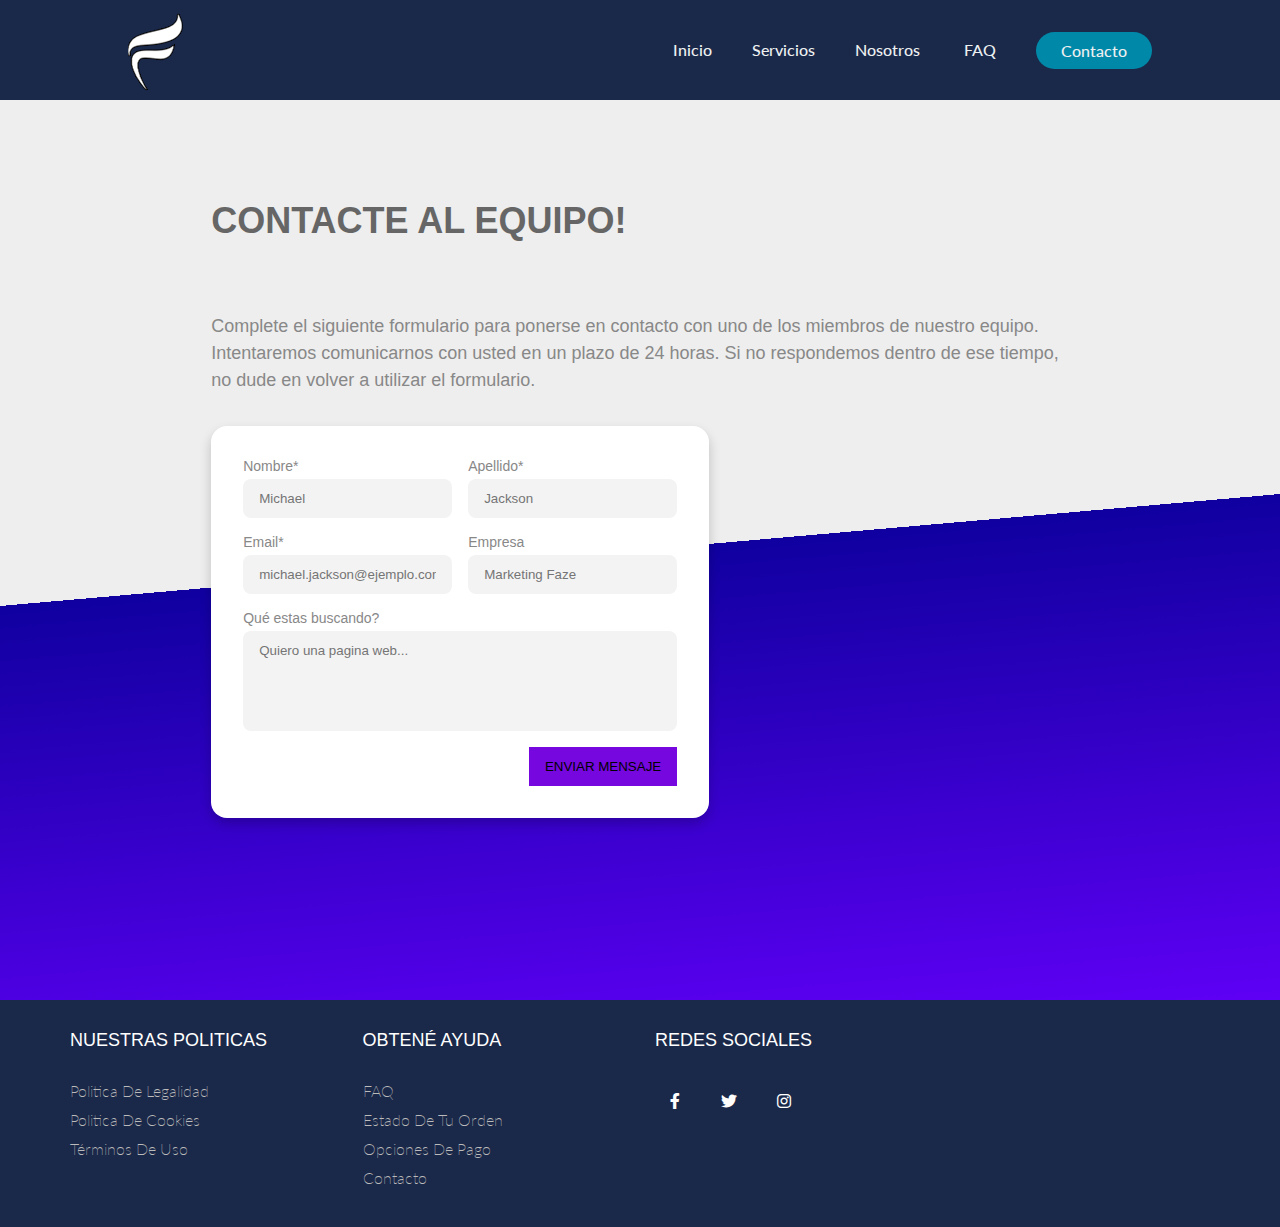
<file: Contacto.html>
<!DOCTYPE html>
<html lang="en">
<head>
    <!-- META CHARSET-->
    <meta charset="UTF-8">
    <!-- META EDGE-->
    <meta http-equiv="X-UA-Compatible" content="IE=edge">
    <!-- META VIEWPORT-->
    <meta name="viewport" content="width=device-width, initial-scale=1.0">
    <!-- META KEYWORDS-->
    <meta name="keywords" content="marketing, anuncios, ads, facebook ads, SEO, plan de marketing, crear pagina web, formulario de contacto">
    <!-- META DESCRIPTION-->
    <meta name="description" content="Complete el siguiente formulario para ponerse en contacto con uno de los miembros de nuestro equipo.">
    <link rel="stylesheet" href="https://cdnjs.cloudflare.com/ajax/libs/font-awesome/6.0.0-beta2/css/all.min.css">
    <!-- FAVICON-->
    <link rel="shortcut icon" href="./favicon.ico" type="image/ico">
    <!-- TITULO-->
    <title>Contacto - Agencia de Marketing Digital</title>
    <!-- ESTILOS -->
    <link rel="stylesheet" href="Scss/main.css">
    <link rel="stylesheet" href="estilo.css">
    <style>
        @import url('https://fonts.googleapis.com/css2?family=Lato:wght@300&display=swap');
    </style>

</head>
<body>
    <header class="menu-flex">
        <img class="logo" src="Img/Logo.png" alt="logo">
           <nav class="navegacion">
           <ul class="nav-links">
                 <li><a href="index.html">Inicio</a</li>
                 <li><a href="Servicios.html">Servicios</a>
                 <li><a href="Nosotros.html">Nosotros</a></li>
                 <li><a href="preguntasfrecuentes.html">FAQ</a></li>
           </ul>
          </nav>
       <a class="" href="Contacto.html"><button class="boton-header">Contacto</button></a>
    </header>
<main>
		<section class="section-contact">
			<div class="container">
				<h1>Contacte al equipo!</h1>
				<p>Complete el siguiente formulario para ponerse en contacto con uno de los miembros de nuestro equipo. Intentaremos comunicarnos con usted en un plazo de 24 horas. Si no respondemos dentro de ese tiempo, no dude en volver a utilizar el formulario.</p>
				<form>
					<div class="form-group">
						<label for="firstname">Nombre*</label>
						<input 
							type="text" 
							name="firstname" 
							id="firstname" 
							required 
							class="form-element"
							placeholder="Michael" />
					</div>
					<div class="form-group">
						<label for="lastname">Apellido*</label>
						<input type="text" name="lastname" id="lastname" required class="form-element" placeholder="Jackson" />
					</div>
					<div class="form-group">
						<label for="email">Email*</label>
						<input type="email" name="email" id="email" required class="form-element" placeholder="michael.jackson@ejemplo.com" />
					</div>
					<div class="form-group">
						<label for="company">Empresa</label>
						<input type="text" name="company" id="company" class="form-element" placeholder="Marketing Faze" />
					</div>
					<div class="form-group full">
						<label for="message">Qué estas buscando?</label>
						<textarea name="message" id="message" class="form-element" placeholder="Quiero una pagina web..."></textarea>
					</div>
					<div class="submit-group">
						<input type="submit" value="ENVIAR MENSAJE" />
					</div>
				</form>
			</div>
		</section>
</main>
 </body>
 <footer class="footer-index"> 
    <div class="container-footer">
        <div class="row">
            <div class="footer-col">
                <h4>NUESTRAS POLITICAS</h4>
                <ul>
                    <li>
                        <a href="#">Politica de legalidad</a>
                    </li>
                    <li>
                        <a href="#">Politica de cookies</a>
                    </li>
                    <li>
                        <a href="#">Términos de uso</a>
                    </li>
                    <li>
                        <a href="Garantías"></a>
                    </li>
                </ul>
            </div>
            <div class="footer-col">
                <h4>OBTENÉ AYUDA</h4>
                <ul>
                    <li>
                        <a href="preguntasfrecuentes.html">FAQ</a>
                    </li>
                    <li>
                        <a href="#">Estado de tu orden</a>
                    </li>
                    <li>
                        <a href="#">Opciones de pago</a>
                    </li>
                    <li>
                        <a href="Contacto.html">Contacto</a>
                        
                    </li>
                </ul>
            </div>
            <div class="footer-col">
                <h4>REDES SOCIALES</h4>
                <div class="social-links">
                 <a href="#"><i class="fab fa-facebook-f"> </i></a>
                 <a href="#"><i class="fab fa-twitter"> </i></a>
                 <a href="#"><i class="fab fa-instagram"> </i></a>
            </div>
        </div>
</footer>


</html>
</file>
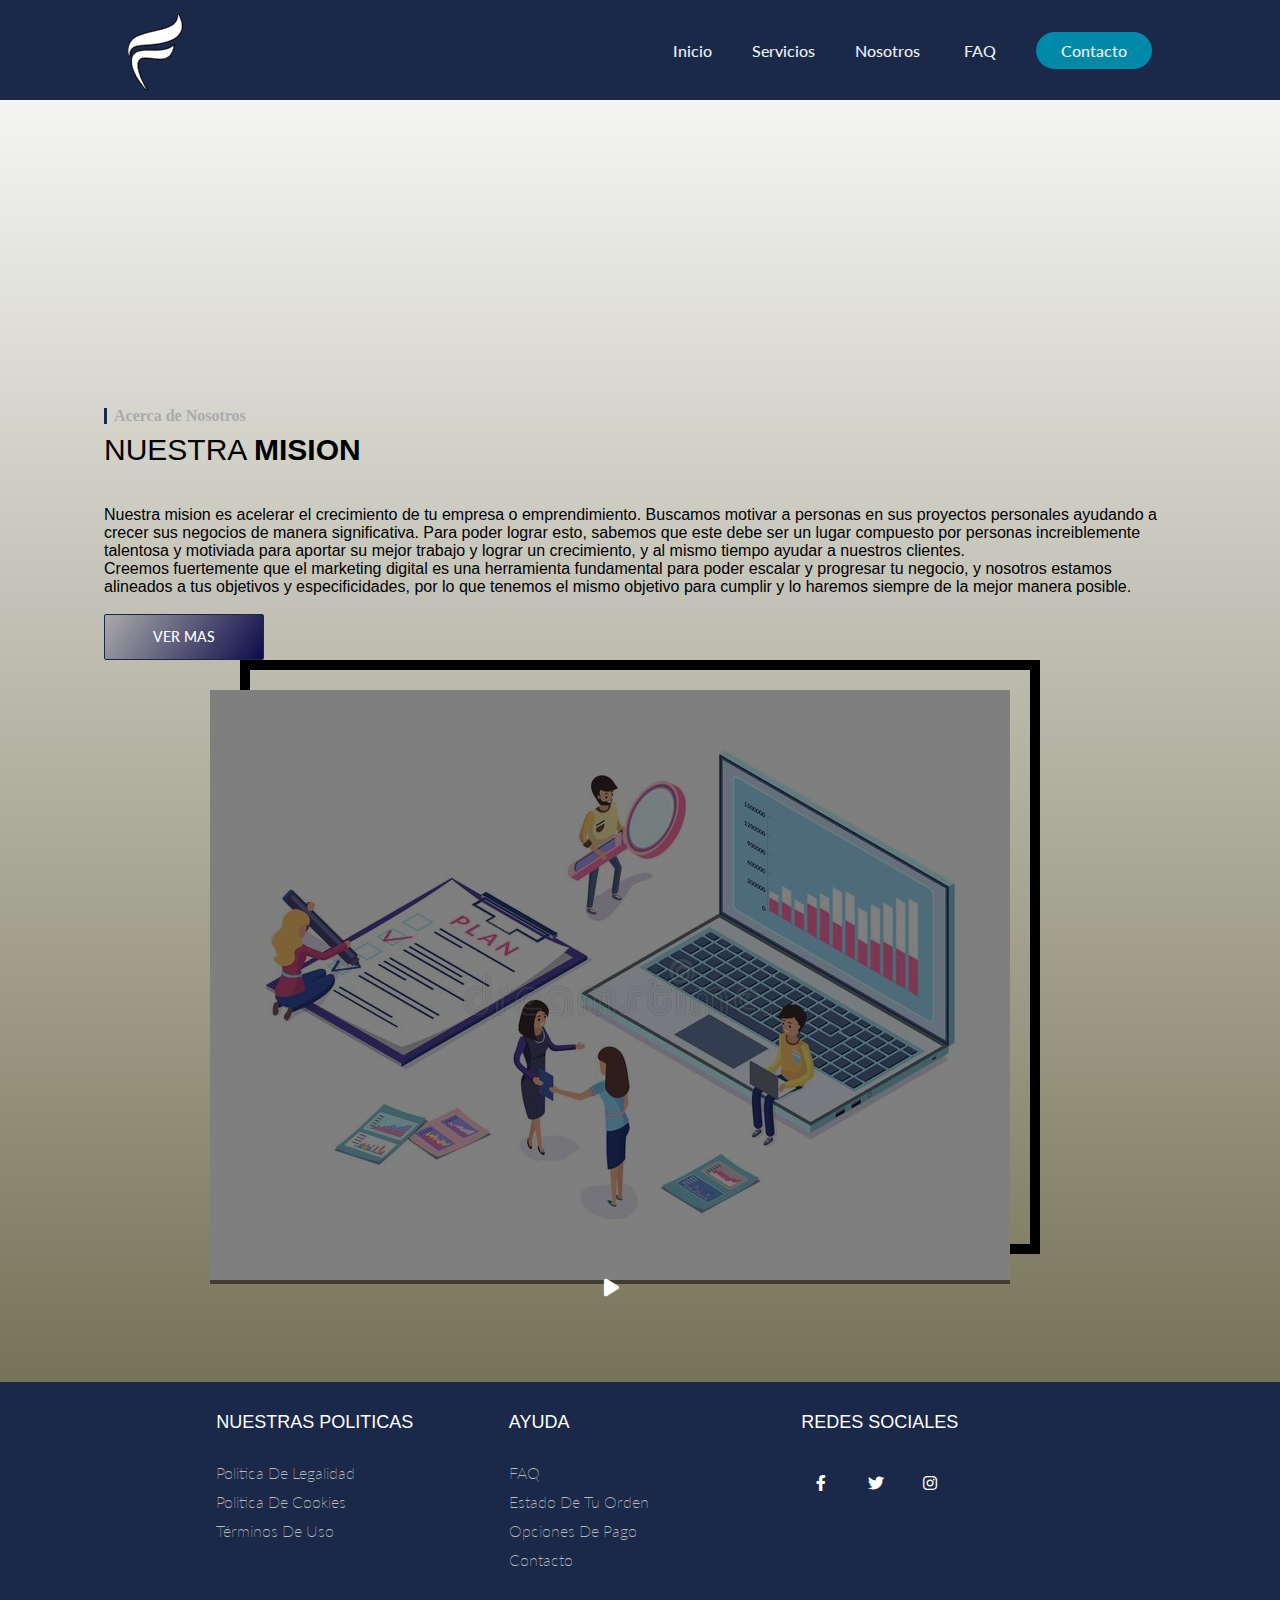
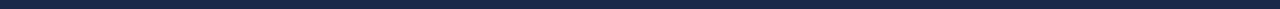
<file: Nosotros.html>
<!DOCTYPE html>
<html lang="en">
<head>
    <!-- META CHARSET-->
    <meta charset="UTF-8">
    <!-- META EDGE-->
    <meta http-equiv="X-UA-Compatible" content="IE=edge">
    <!-- META VIEWPORT-->
    <meta name="viewport" content="width=device-width, initial-scale=1">
    <!-- META KEYWORDS-->
    <meta name="keywords" content="marketing, anuncios, ads, facebook ads, SEO, plan de marketing, crear pagina web">
    <!-- META DESCRIPTION-->
    <meta name="description" content="Creemos fuertemente que el marketing digital es una herramienta fundamental para poder escalar y progresar tu negocio, y nosotros estamos alineados a tus objetivos y especificidades, por lo que tenemos el mismo objetivo para cumplir y lo haremos siempre de la mejor manera posible.">
    <!-- ESTILOS-->
    <link rel="stylesheet" href="https://cdnjs.cloudflare.com/ajax/libs/font-awesome/6.0.0-beta2/css/all.min.css">
    <link href="https://cdn.jsdelivr.net/npm/bootstrap@5.1.2/dist/css/bootstrap.min.css" rel="stylesheet" integrity="sha384-uWxY/CJNBR+1zjPWmfnSnVxwRheevXITnMqoEIeG1LJrdI0GlVs/9cVSyPYXdcSF" crossorigin="anonymous">  <link href="https://cdn.jsdelivr.net/npm/bootstrap@5.1.2/dist/css/bootstrap.min.css" rel="stylesheet" integrity="sha384-uWxY/CJNBR+1zjPWmfnSnVxwRheevXITnMqoEIeG1LJrdI0GlVs/9cVSyPYXdcSF" crossorigin="anonymous">
    <link rel="stylesheet" href="estilo.css">
    <link rel="stylesheet" href="style.css">
    <!-- FAV ICON-->
    <link rel="icon " href="img/1304-57.jpg" type="image/ico">
    <!-- TITULO-->
    <title>Nosotros - Agencia de Marketing Digital</title>
    <style>
        @import url('https://fonts.googleapis.com/css2?family=Lato:wght@300&display=swap');
    </style>
</head>
<body>
    <header class="menu-flex">
        <img class="logo" src="Img/Logo.png" alt="logo">
           <nav class="navegacion">
           <ul class="nav-links">
                 <li><a href="index.html">Inicio</a</li>
                 <li><a href="Servicios.html">Servicios</a>
                 <li><a href="Nosotros.html">Nosotros</a></li>
                 <li><a href="preguntasfrecuentes.html">FAQ</a></li>
           </ul>
          </nav>
                <a class="" href="Contacto.html"><button class="boton-header">Contacto</button></a>
    </header>
<br>
<br>
<br>
<br>
<br>
<br>
<br>
<br>
<br>

<section id="about" class="section-padding about-section">
<div class="container">
<div class="row">
    <div class="col-sm-6">
        <div class="section_title"><br>
            <div class="section_subtitle">Acerca de Nosotros</div>
            <h2 class="section_main_title">NUESTRA <STRONG>MISION</STRONG></h2>

        </div>
        <div class="about-item">
            <p>
                Nuestra mision es acelerar el crecimiento de tu empresa o emprendimiento. 
                    Buscamos motivar a personas en sus proyectos personales ayudando a crecer sus negocios de manera significativa.
                    Para poder lograr esto, sabemos que este debe ser un lugar compuesto por personas increiblemente talentosa y motiviada para aportar su mejor trabajo y lograr un crecimiento, y al mismo tiempo ayudar a nuestros clientes.
            </p>
            <p>
                Creemos fuertemente que el marketing digital es una herramienta fundamental para poder escalar y progresar tu negocio, y nosotros estamos alineados a tus objetivos y especificidades, por lo que tenemos el mismo objetivo para cumplir y lo haremos siempre de la mejor manera posible.
            </p>
            <div class="hgt-20"></div>
            <div class="home-button"><br>
                <a href="" class="btn-color-background">ver mas</a>


            </div>
        </div>
    </div>
    <div class="col-sm-4 col-sm-offset-2">
        <div class="about-box">
            <div class="box-overlay"></div>
            <a href="" class="videopopup">
                <img src="Img/nosotros.jpg" alt="">
                <span class="sonar-wrapper">
                    <span class="sonar-emitter">
                        <i class="fa fa-play"></i>
                        <div class="sonar-wave"></div>
                    </span>
                </span>
            </a>
            
        </div>
    </div>
</div>

</div>

</section>

<script src="https://cdn.jsdelivr.net/npm/bootstrap@5.1.2/dist/js/bootstrap.bundle.min.js" integrity="sha384-kQtW33rZJAHjgefvhyyzcGF3C5TFyBQBA13V1RKPf4uH+bwyzQxZ6CmMZHmNBEfJ" crossorigin="anonymous"></script>
</body>
<footer class="footer-index"> 
    <div class="container-footer">
        <div class="row">
            <div class="footer-col">
                <h4>NUESTRAS POLITICAS</h4>
                <ul>
                    <li>
                        <a href="#">Politica de legalidad</a>
                    </li>
                    <li>
                        <a href="#">Politica de cookies</a>
                    </li>
                    <li>
                        <a href="#">Términos de uso</a>
                    </li>
                    <li>
                        <a href="Garantías"></a>
                    </li>
                </ul>
            </div>
            <div class="footer-col">
                <h4>AYUDA</h4>
                <ul>
                    <li>
                        <a href="#">FAQ</a>
                    </li>
                    <li>
                        <a href="#">Estado de tu orden</a>
                    </li>
                    <li>
                        <a href="#">Opciones de pago</a>
                    </li>
                    <li>
                        <a href="Contacto.html">Contacto</a>
                        
                    </li>
                </ul>
            </div>
            <div class="footer-col">
                <h4>REDES SOCIALES</h4>
                <div class="social-links">
                 <a href="#"><i class="fab fa-facebook-f"> </i></a>
                 <a href="#"><i class="fab fa-twitter"> </i></a>
                 <a href="#"><i class="fab fa-instagram"> </i></a>
            </div>
        </div>
</footer>
</html>
</file>
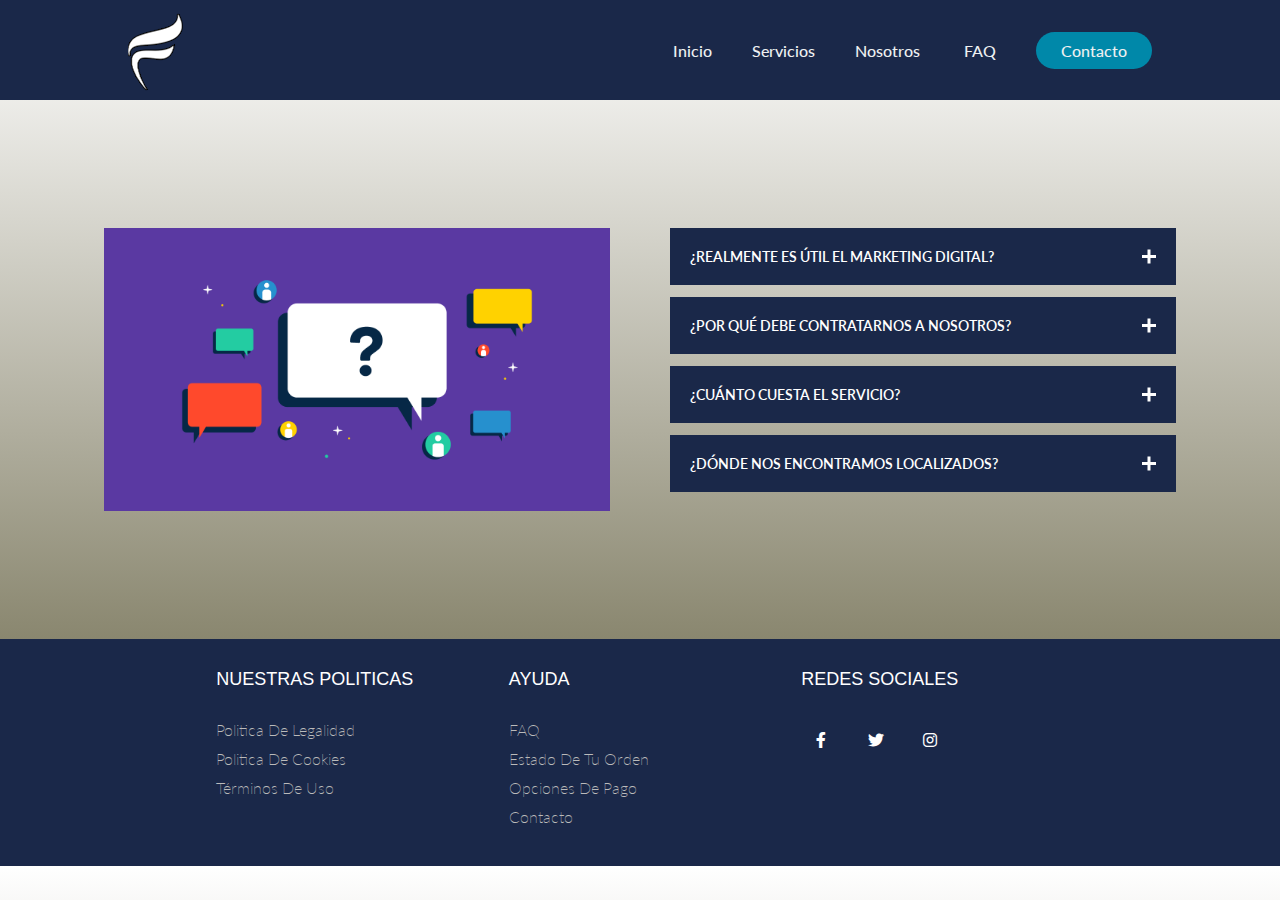
<file: preguntasfrecuentes.html>
<!DOCTYPE html>
<html lang="en">
<head>
    <!-- META CHARSET -->
    <meta charset="utf-8">
    <!-- META VIEWPORT -->
    <meta name="viewport" content="width=device-width, initial-scale=1">
    <link rel="stylesheet" href="https://cdnjs.cloudflare.com/ajax/libs/font-awesome/6.0.0-beta2/css/all.min.css">
    <!-- TITULO -->
    <title>Preguntas Frecuentes - Agencia de Marketing Digital</title>
    <!-- ESTILOS-->
    <link href="https://cdn.jsdelivr.net/npm/bootstrap@5.1.2/dist/css/bootstrap.min.css" rel="stylesheet" integrity="sha384-uWxY/CJNBR+1zjPWmfnSnVxwRheevXITnMqoEIeG1LJrdI0GlVs/9cVSyPYXdcSF" crossorigin="anonymous">  <link href="https://cdn.jsdelivr.net/npm/bootstrap@5.1.2/dist/css/bootstrap.min.css" rel="stylesheet" integrity="sha384-uWxY/CJNBR+1zjPWmfnSnVxwRheevXITnMqoEIeG1LJrdI0GlVs/9cVSyPYXdcSF" crossorigin="anonymous">
    <link rel="stylesheet" href="estilo.css">
    <link rel="stylesheet" href="style.css">
    <link rel="stylesheet" href="https://use.fontawesome.com/releases/v5.15.4/css/all.css" integrity="sha384-DyZ88mC6Up2uqS4h/KRgHuoeGwBcD4Ng9SiP4dIRy0EXTlnuz47vAwmeGwVChigm" crossorigin="anonymous">
    <!-- FAV ICON-->
    <link rel="shortcut icon" href="./favicon.ico" type="image/ico">
    <style>
        @import url('https://fonts.googleapis.com/css2?family=Lato:wght@300&display=swap');              
    </style>
</head>
<body>
 <header class="menu-flex">
     <img class="logo" src="Img/Logo.png" alt="logo">
        <nav class="navegacion">
        <ul class="nav-links">
              <li><a href="index.html">Inicio</a</li>
              <li><a href="Servicios.html">Servicios</a>
              <li><a href="Nosotros.html">Nosotros</a></li>
              <li><a href="preguntasfrecuentes.html">FAQ</a></li>
        </ul>
       </nav>
    <a href="Contacto.html"><button class="boton-header">Contacto</button></a>
 </header>
 <div class="container">
  <img src="Img/FAQ (1).png" alt="" class="image">
  <div class="accordion-menu">
    <div class="item" id="item1">
      <a href="#item1" class="title">
        <span>¿Realmente es útil el marketing digital?</span>
        <i class="icon"></i>
      </a>
      <p class="text">
        El marketing digital es la razón por la que el mundo en línea de hoy prospera y crece a un ritmo tan rápido. Tiene la capacidad de llegar y conectarse con grandes audiencias y de ofrecer una variedad de posibilidades que nunca antes habíamos tenido. ¡Es genial porque ofrece valor, construye relaciones y también es efectivo!
      </p>
    </div>

    <div class="item" id="item2">
      <a href="#item2" class="title">
        <span>¿Por qué debe contratarnos a nosotros?</span>
        <i class="icon"></i>
      </a>
      <p class="text">
        Ofrecemos el plan de marketing digital más profundo del mercado. Nuestro equipo tiene experiencia en marketing en redes sociales, optimización de motores de búsqueda, optimización de conversiones, publicidad pagada y mucho más. Trabajamos con usted para evaluar las necesidades de su negocio y elaborar un plan de acción que ayudará a su empresa a tener éxito.
      </p>
    </div>

    <div class="item" id="item3">
      <a href="#item3" class="title">
        <span>¿Cuánto cuesta el servicio?</span>
        <i class="icon"></i>
      </a>
      <p class="text">
        Los costes varian según los servicios que usted desee. Deberá contactarnos y especificar el o los servicios requeridos y en base a eso le haremos un presupuesto.
      </p>
    </div>
    <div class="item" id="item4">
      <a href="#item4" class="title">
        <span>¿Dónde nos encontramos localizados?</span>
        <i class="icon"></i>
      </a>
      <p class="text">
       Nuestras oficinas se encuentran en Buenos Aires, Argentina. Precisamente en el barrio de Caballito.
      </p>
    </div>
  </div>
</div>  

 
<script src="https://cdn.jsdelivr.net/npm/bootstrap@5.1.2/dist/js/bootstrap.bundle.min.js" integrity="sha384-kQtW33rZJAHjgefvhyyzcGF3C5TFyBQBA13V1RKPf4uH+bwyzQxZ6CmMZHmNBEfJ" crossorigin="anonymous"></script>
</body>

<footer class="footer-index"> 
    <div class="container-footer">
        <div class="row">
            <div class="footer-col">
                <h4>NUESTRAS POLITICAS</h4>
                <ul>
                    <li>
                        <a href="#">Politica de legalidad</a>
                    </li>
                    <li>
                        <a href="#">Politica de cookies</a>
                    </li>
                    <li>
                        <a href="#">Términos de uso</a>
                    </li>
                    <li>
                        <a href="Garantías"></a>
                    </li>
                </ul>
            </div>
            <div class="footer-col">
                <h4>AYUDA</h4>
                <ul>
                    <li>
                        <a href="#">FAQ</a>
                    </li>
                    <li>
                        <a href="#">Estado de tu orden</a>
                    </li>
                    <li>
                        <a href="#">Opciones de pago</a>
                    </li>
                    <li>
                        <a href="Contacto.html">Contacto</a>
                        
                    </li>
                </ul>
            </div>
            <div class="footer-col">
                <h4>REDES SOCIALES</h4>
                <div class="social-links">
                 <a href="#"><i class="fab fa-facebook-f"> </i></a>
                 <a href="#"><i class="fab fa-twitter"> </i></a>
                 <a href="#"><i class="fab fa-instagram"> </i></a>
            </div>
        </div>
</footer>
</html>
</file>
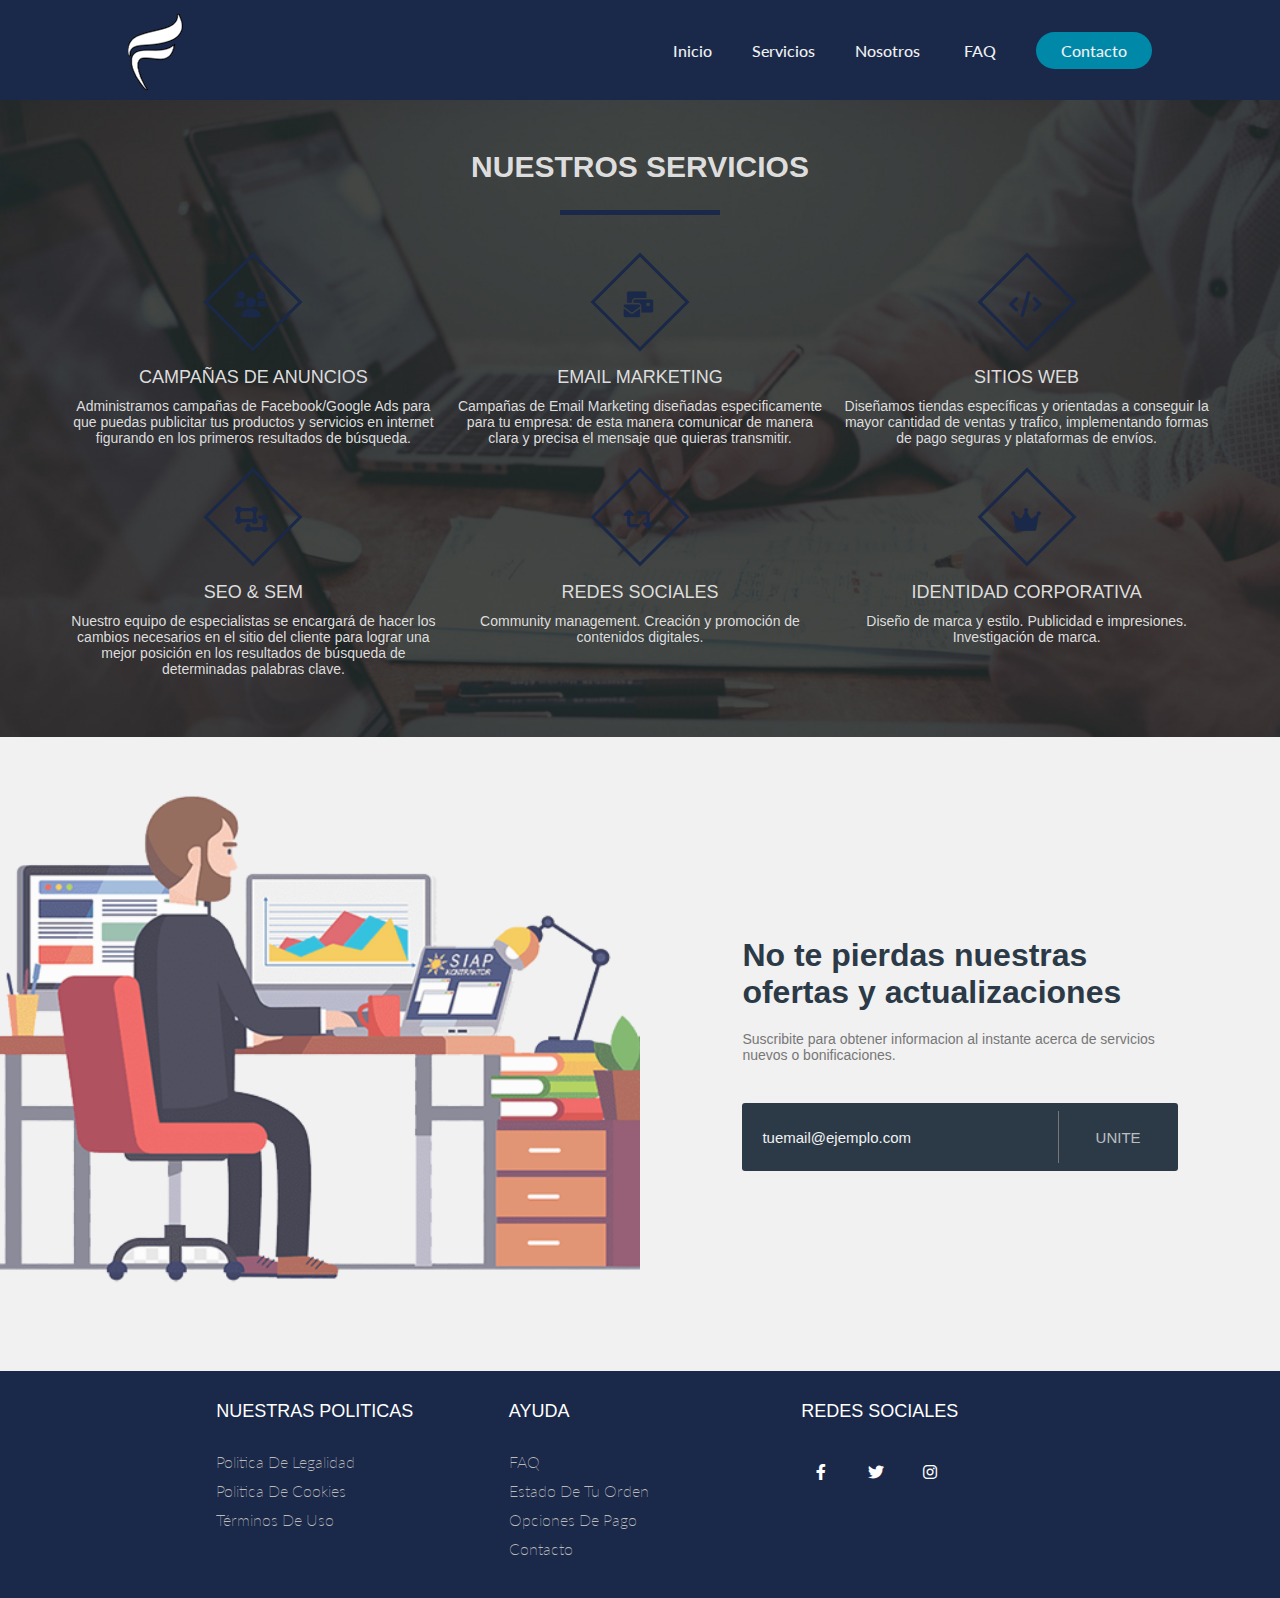
<file: Servicios.html>
<!DOCTYPE html>
<html lang="en">
<head>
<!-- META CHARSET-->
<meta charset="UTF-8">
<!-- META EDGE-->
<meta http-equiv="X-UA-Compatible" content="IE=edge">
<!-- META VIEWPORT-->
<meta name="viewport" content="width=device-width, initial-scale=1.0">
<!-- FAV ICON-->
<link rel="icon" href="img/1304-57.jpg" type="image/ico">
<!-- TITULO-->
<title>Servicios - Agencia de Marketing Digital</title>
<!-- ESTILOS-->
    <link rel="stylesheet" href="https://cdnjs.cloudflare.com/ajax/libs/font-awesome/6.0.0-beta2/css/all.min.css">
    <link rel="stylesheet" href="estilo.css">
    <link rel="stylesheet" href="style.css">
<style>
    @import url('https://fonts.googleapis.com/css2?family=Lato:wght@300&display=swap');
</style>
</head>
<header class="menu-flex">
    <img class="logo" src="Img/Logo.png" alt="logo">
       <nav class="navegacion">
       <ul class="nav-links">
             <li><a href="index.html">Inicio</a</li>
             <li><a href="Servicios.html">Servicios</a>
             <li><a href="Nosotros.html">Nosotros</a></li>
             <li><a href="preguntasfrecuentes.html">FAQ</a></li>
       </ul>
      </nav>
   <a class="" href="Contacto.html"><button class="boton-header">Contacto</button></a>
</header>
<body>
    <div class="services-section">
        <div class="inner-width">
          <h1 class="section-title">Nuestros Servicios</h1>
          <div class="border"></div>
          <div class="services-container">
  
            <div class="service-box">
              <div class="service-icon">
                <i class="fa-solid fa-users"></i>
              </div>
              <div class="service-title">Campañas de Anuncios</div>
              <div class="service-desc">
                Administramos campañas de Facebook/Google Ads para que puedas publicitar tus productos y servicios en internet figurando en los primeros resultados de búsqueda.
              </div>
            </div>
            <div class="service-box">
              <div class="service-icon">
                <i class="fa-solid fa-envelopes-bulk"></i>
              </div>
              <div class="service-title">Email Marketing</div>
              <div class="service-desc">
                Campañas de Email Marketing diseñadas especificamente para tu empresa: de esta manera comunicar de manera clara y precisa el mensaje que quieras transmitir.
              </div>
            </div>
  
            <div class="service-box">
              <div class="service-icon">
                <i class="fas fa-code"></i>
              </div>
              <div class="service-title">Sitios Web</div>
              <div class="service-desc">
                Diseñamos tiendas específicas y orientadas a conseguir la mayor cantidad de ventas y trafico, implementando formas de pago seguras y plataformas de envíos. 
              </div>
            </div>
  
            <div class="service-box">
              <div class="service-icon">
                <i class="fas fa-object-ungroup"></i>
              </div>
              <div class="service-title">SEO & SEM</div>
              <div class="service-desc">
                Nuestro equipo de especialistas se encargará de hacer los cambios necesarios en el sitio del cliente para lograr una mejor posición en los resultados de búsqueda de determinadas palabras clave.
              </div>
            </div>
  
            <div class="service-box">
              <div class="service-icon">
                <i class="fa-solid fa-retweet"></i>
              </div>
              <div class="service-title">Redes Sociales</div>
              <div class="service-desc">
                Community management. Creación y promoción de contenidos digitales.
              </div>
            </div>
  
            <div class="service-box">
              <div class="service-icon">
                <i class="fa-solid fa-crown"></i>
              </div>
              <div class="service-title">Identidad Corporativa</div>
              <div class="service-desc">
                Diseño de marca y estilo. Publicidad e impresiones. Investigación de marca.
              </div>
            </div>
          </div>
        </div>
      </div>
    </div>
</div>
<div class="newsletter-container">
    <div class="picture"></div>
    <div class="newsletter">
        <h1>No te pierdas nuestras ofertas y actualizaciones</h1>
        <p>Suscribite para obtener informacion al instante acerca de servicios nuevos o bonificaciones.</p>
        <form action="" class="newsletter-form">
            <input type="email" class="emailInput" placeholder="tuemail@ejemplo.com">
            <input type="submit" class="btn" value="Unite">
        </form>
    </div>
</div>
</body>

<footer class="footer-index"> 
    <div class="container-footer">
        <div class="row">
            <div class="footer-col">
                <h4>NUESTRAS POLITICAS</h4>
                <ul>
                    <li>
                        <a href="#">Politica de legalidad</a>
                    </li>
                    <li>
                        <a href="#">Politica de cookies</a>
                    </li>
                    <li>
                        <a href="#">Términos de uso</a>
                    </li>
                    <li>
                        <a href="Garantías"></a>
                    </li>
                </ul>
            </div>
            <div class="footer-col">
                <h4>AYUDA</h4>
                <ul>
                    <li>
                        <a href="preguntasfrecuentes.html">FAQ</a>
                    </li>
                    <li>
                        <a href="#">Estado de tu orden</a>
                    </li>
                    <li>
                        <a href="#">Opciones de pago</a>
                    </li>
                    <li>
                        <a href="Contacto.html">Contacto</a>
                        
                    </li>
                </ul>
            </div>
            <div class="footer-col">
                <h4>REDES SOCIALES</h4>
                <div class="social-links">
                    <a href="#"><i class="fab fa-facebook-f"> </i></a>
                    <a href="#"><i class="fab fa-twitter"> </i></a>
                    <a href="#"><i class="fab fa-instagram"> </i></a>
            </div>
        </div>
</footer>
</html>
</file>
<file: Scss/main.css>
* {
  margin: 0;
  padding: 0%;
  -webkit-box-sizing: border-box;
          box-sizing: border-box;
  font-family: 'Montserrat',sans-serif;
}

.section-contact {
  min-height: 100vh;
  padding-top: 100px;
  padding-bottom: 100px;
  background-image: linear-gradient(175deg, #EEE 50%, #1000a0 50%, #5e00f5);
}

.section-contact .container {
  max-width: 1280px;
  margin: 0 auto;
  padding-left: 32px;
  padding-right: 32px;
}

@media (min-width: 768px) {
  .section-contact {
    padding-left: 64px;
    padding-right: 64px;
  }
}

@media (min-width: 1024px) {
  .section-contact {
    padding-left: 128px;
    padding-right: 128px;
  }
}

.section-contact h1 {
  color: #666;
  font-size: 36px;
  text-transform: uppercase;
  text-align: center;
  margin-bottom: 16px;
}

.section-contact p {
  color: #888;
  font-size: 18px;
  line-height: 1.5;
  margin-bottom: 32px;
}

.section-contact form {
  display: -ms-grid;
  display: grid;
  -ms-grid-columns: 1fr;
      grid-template-columns: 1fr;
  grid-gap: 16px;
  background-color: #FFF;
  padding: 32px;
  border-radius: 16px;
  -webkit-box-shadow: 0px 6px 12px rgba(0, 0, 0, 0.2);
          box-shadow: 0px 6px 12px rgba(0, 0, 0, 0.2);
}

@media (min-width: 768px) {
  .section-contact form {
    -ms-grid-columns: (1fr)[2];
        grid-template-columns: repeat(2, 1fr);
  }
}

.section-contact form .form-group.full {
  grid-column: 1 / -1;
}

.section-contact form .form-group label {
  display: block;
  margin-bottom: 5px;
  color: #888;
  font-size: 14px;
}

.section-contact form .form-group .form-element {
  -webkit-appearance: none;
     -moz-appearance: none;
          appearance: none;
  outline: none;
  border: none;
  display: block;
  width: 100%;
  border-radius: 8px;
  padding: 12px 16px;
  background-color: #F3F3F3;
  -webkit-transition: 0.4s;
  transition: 0.4s;
}

.section-contact form .form-group .form-element:focus {
  -webkit-box-shadow: 0 0 6 rgba(0, 0, 0, 0.2);
          box-shadow: 0 0 6 rgba(0, 0, 0, 0.2);
  background-color: #FFF;
}

.section-contact form .form-group textarea {
  resize: none;
  min-height: 100px;
}

.section-contact .submit-group {
  grid-column: 1 / -1;
  text-align: right;
}

.section-contact .submit-group input[type="submit"] {
  -webkit-appearance: none;
     -moz-appearance: none;
          appearance: none;
  border: none;
  outline: none;
  background: none;
  padding: 12px 16px;
  background-color: #7607df;
  cursor: pointer;
  -webkit-transition: 0.4s;
  transition: 0.4s;
}

.section-contact .submit-group input[type="submit"]:hover {
  background-color: #9B75D7;
}

/* SERVICES */
.services-section {
  background: url(bg.jpg);
  background-size: cover;
  padding: 60px 0;
}

.services-section .innerwidth {
  width: 100%;
  max-width: 1200px;
  margin: auto;
  padding: 0 20px;
  overflow: hidden;
}

.services-section .innerwidth .section-title {
  text-align: center;
  color: #ddd;
  text-transform: uppercase;
  font-size: 30px;
}

.services-section .innerwidth .border {
  width: 160px;
  height: 2px;
  background: #1A2849;
  margin: 40px auto;
}

.services-section .innerwidth .services-container {
  display: -webkit-box;
  display: -ms-flexbox;
  display: flex;
  -ms-flex-wrap: wrap;
      flex-wrap: wrap;
  -webkit-box-pack: center;
      -ms-flex-pack: center;
          justify-content: center;
}
/*# sourceMappingURL=main.css.map */
</file>
<file: estilo.css>
*{
    margin: 0px;
    padding: 0px;
    -moz-box-sizing: border-box;
    -webkit-box-sizing: border-box;
    box-sizing: border-box;
}

body{
    font-family: 'Montserrat', sans-serif;
    background: linear-gradient(#ffffff, #605C3C);
    position: relative;
    margin: auto;
}
.bg_animate{
    width: 100%;
    height: 100vh;
    background: linear-gradient(right, #005c98, #505bda);
    position: relative;
    overflow: hidden;
}

/* DOBLE PANTALLA INDEX*/
.contenedor{
    width: 90%;
    max-width: 1200px;
    margin: auto;
}
.banner-contenedor{
    background: linear-gradient(to right, #005c98, #505bda);
    margin-bottom: 500px;
    height: 100vh;
    width: 100%;
}
.banner {
    display: flex;
    justify-content: space-between;
    align-items: center;
    height: 100%;
}
.banner_title > h2{
    color: white;
    font-size: 40px;
    font-weight: 800;
    margin-top: 10vh;
    margin-right: 200px;    
}
.banner_title .nuestros-servicios{
    color: #fff;
    font-size: 20px;
    text-decoration: none;
    display: inline-block;
    background: #1A2849;
    padding: 20px;
    margin-top: 50px;
    margin-left: 70px;
}
.banner_img {
    animation: movimiento 2.5s linear infinite;
   }
.banner_img img{
    width: 600px;
    display: block;
}
.titulo {
    color: white;
    margin: auto;
    font-family: 'montserrat';
}
.subtitulo {
    text-align: left;
}
.izquierda {
 background: linear-gradient(#ffffff, #605C3C);
 height: 100vh;
 width: 50%;

}
.agencia {
    color: white
}
.link {
    margin-left: 80px;  
}
.derecha {
background: url(./img/fondo.jpg);
background-size: cover;
background-position: center;
width: 50%;
height: 100vh;
}
#pantalla-dividida {
    display: flex;
}
.serviciocompleto{
    font-weight: bold;
    color: black;
    margin-top: 100px;
    text-align: start;
    margin-left: 40px;
}
.agenciademarketing{
    font-family: 'Lato', sans-serif;
    margin-top: 100px;
    color: black;
    font-size: 60px;
    width: 50%;
    margin-bottom: 40px;
    margin-left: 80px;
    text-transform: uppercase;
}
.debajodeltitulo {
    font-size: 20px;
    line-height: 20px;
    width: 50%;
    margin: auto;
    margin-left: 80px;
    font-weight: 250;
}

.link2{
    border: 3px solid whitesmoke;
    padding: 20px;
    text-decoration: none white;
    border-radius: 30px;
    font-weight: bolder;
    display: inline-block;
    margin-top: 30px;
    transition: all 0.3s ease;
}
.link2:hover{
    color: #ffffff;
    padding-left: 6px;
}
/* BURBUJAS */
.burbuja{
    border-radius: 50%;
    background: #fff;
    opacity: .3;

    position: absolute;
    bottom: -150;
    
    animation: burbujas 3s linear infinite;
}
@keyframes burbujas{
    0%{
bottom: 0%;
opacity: 0;
    }
    30%{
        transform: translateX(30px);
    }
    50%{
opacity: .4;
    }
    100%{
        bottom: 100vh;
        opacity: 0;
        }
}
@keyframes movimiento{
    0%{
        transform: translateY(0);
    }
    50%{
        transform: translateY(30px)
    }
    100%{
        transform: translateY(0);
    }
}
.burbuja:nth-child(1){
    width: 80px;
    height: 80px;
    left: 5%;
    animation-duration: 3s;
    animation-delay: 3s;
}

.burbuja:nth-child(2){
    width: 100px;
    height: 100px;
    left: 35%;
    animation-duration: 3s;
    animation-delay: 5s;
}

.burbuja:nth-child(3){
    width: 20px;
    height: 20px;
    left: 15%;
    animation-duration: 1.5s;
    animation-delay: 7s;
}
.burbuja:nth-child(4){
    width: 50px;
    height: 50px;
    left: 90%;
    animation-duration: 6s;
    animation-delay: 3s;
}
.burbuja:nth-child(5){
    width: 70px;
    height: 70px;
    left: 65%;
    animation-duration: 3s;
    animation-delay: 1s;
}
.burbuja:nth-child(6){
    width: 20px;
    height: 20px;
    left: 50%;
    animation-duration: 4s;
    animation-delay: 5s;
}
.burbuja:nth-child(7){
    width: 20px;
    height: 20px;
    left: 50%;
    animation-duration: 4s;
    animation-delay: 5s;
}

.burbuja:nth-child(8){
    width: 100;
    height: 100px;
    left: 52%;
    animation-duration: 5s;
    animation-delay: 5s;
}
.burbuja:nth-child(9){
    width: 65px;
    height: 65px;
    left: 51%;
    animation-duration: 3s;
    animation-delay: 2s;
}
.burbuja:nth-child(10){
    width: 40px;
    height: 40px;
    left: 35%;
    animation-duration: 3s;
    animation-delay: 4s;
}
.menu{
    list-style-type: none;
    background-color: #24262b;
    padding: 5px;
    border-radius: 10px;
    position: relative;
    left: 560px;
    display:inline-flex;

}
.submenu{
    position: absolute;
    background-color: #24262b;
    width: 140%;
    display: none;
}
#Content{
    /* width 70% +*/
   width: 90%;
   height: 100%;
   margin: 60px ;
   text-align: left;
}
aside{
    float: left;
    width: 15px;

}
.negocioproximonivel{
    font-family: 'Lato', sans-serif;
    text-align: center;
    text-transform: uppercase;
    }
a{
    color:azure;
    text-decoration: none;
}
 .articulo1{
     line-height: 1.5;
     padding: 5em;
 }

 .tabladeservicios {
padding: 5em;
 }

.ContactForm{
    padding: 5em;
}
.us {
    color: white;
    margin: auto;
}
.container {
    width: 90%;
    margin: auto;

    display: grid;
    justify-items: start;
    gap: 0px;
    justify-content: start;
    grid-template-rows: repeat(2, 1fr);
    }
.container-grid {
    display: grid;
    grid-template-columns: 1fr 1fr;
    background: url(img/fondo.jpg) center;
    background-size: cover;
    height: 100vh;
}
.grid-left {
    background: linear-gradient(whitesmoke, rgba(211, 211, 211, 0.514));
    display: flex;
    place-items: center;
    text-align: center;
}
.grid-left h2{
    color: black;
    font-size: 20px;
    font-weight: bold;
}
.grid-left p{
    color: black;
    font-size: 20px;
}
.parrafo1 {
    font-family: 'lato';
    text-align: center;
    padding: 30px;
}
li, a, button {
    font-weight: 500;
    font-size: 16px;
    color: #edf0f1;
    text-decoration: none;
    font-family: 'lato', sans-serif;
}
/* HEADER */
header{
   font-family: 'Lato', sans-serif;
   margin-top: 0;
   background: #1A2849;
   height: 100px;
}
.menu-flex {
    display: flex;
    justify-content: flex-end;
    align-items: center;
    padding: 30px 10%;
}
.logo{
    cursor: pointer;
    margin-right: auto;
}

.nav-links{
    list-style: none;
}

.nav-links li{
    display: inline-block;
    padding: 0% 20px;
}

.nav-links li a {
    transition: all 0.3s ease 0s;
}
.nav-links li a:hover {
    color: #0088a9;
}
.boton-header {
    padding: 9px 25px;
    background-color: rgba(0, 136,169, 1);
    border: none;
    border-radius: 50px;
    cursor: pointer;
    transition: all 0.3s ease 0s;
    margin-left: 20px;
}
.boton-header:hover{
    background-color: rgba(0, 136,169, 0.8);
}
/* footer */
.footer-index {
    background: #1A2849;;
    padding: 30px 0;
}
.container-footer {
    max-width: 1170px;
    margin: auto;
}
.row{
    display: flex;
    flex-wrap: wrap;
}

ul{
    list-style: none;
}

.footer-col{
    width: 25% ;
    padding: 0 15px;
}
.footer-col h4{
    font-size: 18px;
    color: #ffffff;
    text-transform: capitalize;
    margin-bottom: 30px;
    font-weight: 500;
    position: relative;
}
.footer-col h4 ::before {
    content: '';
    position: absolute;
    left:0px;
    bottom: -10px;
    background-color: #e91e63;
    height: 2px;
    box-sizing: border-box;
    width: 50px;
}
.footer-col ul li {
margin-bottom: 10px;
}
.footer-col ul li a {
    font-size: 16px;
    text-transform: capitalize;
    text-decoration: none;
    font-weight: 200;
    color: #bbbbbb;
    display: block;
    transition: all 0.3s ease;

}
.footer-col ul li a:hover{
    color: #ffffff;
    padding-left: 6px;
}
.footer-col .social-links  a{
    display: inline-block;
    height: 40px;
    width: 40px;
    background-color: rgb(255,255,255,0,2);
    margin:0px 10px 10px 0;
    text-align: center;
    line-height: 40px;
    border-radius: 50px;
    color: #ffffff;
    transition: all 0.3s ease;
    }
    .footer-col .social-links a:hover{
        background-color: #ffffff;
    }
    /*responsive*/
    @media(max-width: 574px){
     .footer-col {
         width: 50%;
         padding: 0 15px;
         margin-bottom: 30px;
}
    }
</file>
<file: style.css>
*{
    margin: 0px;
    padding: 0px;
    -moz-box-sizing: border-box;
    -webkit-box-sizing: border-box;
    box-sizing: border-box;
}

/* FAQ PAGE */

.accordion-item{
    background-color: transparent !important;
    border: none !important;
    
}

.accordion-button{
background-color: transparent !important;
border-bottom: none !important;
text-decoration: none;
}

.card-header a{
    border-bottom: 2px solid #1e1f24;
    display: block;
    padding: 11px 45px 24px 0;
    position: relative;
    text-decoration: none;
    color:black;
    font-size: 21px;

}

.card-header a.before, .card-header a:after{
    position: absolute;
    right: 0%;
    top: 33%;
    transform: translateY(-33%);
    font-family: "Font Awesome 5 Free";
    font-style: normal;
}
.card-header a .collapsed:after{
    content:"\f358";
}

.card-header a .collapsed{
    border-bottom: 2px solid rgba(97, 114, 138, 0.2)}

.card-header a:after{
    content: "\f358";
}
.card-header a.collapsed:before{
    content:"\f358";
}

.card-header a .collapsed{
    border-bottom: 2px solid rgba(97, 114, 138, 0.2)}

.card-header a:before{
    content: "\f35b";
}

/* NOSOTROS */
.section_subtitle{
    margin-bottom: 7px;
    padding-left: 7px;
    font-size: 16px;
    line-height: 1;
    font-weight: 700;
    color: #aaaaaa;
    border-left: 3px solid #1A2849;
    font-family: tahoma;
}
.section_main_title{
    margin-top: 0;
    margin-bottom: 37px;
    font-size: 30px;
    line-height: 1.27;
    font-weight: 300;
}
.section_main_title strong{
    font-weight: 600;
}
.about-box{
    -webkit-box-shadow: 0 0 0 10px #000000 inset;
    box-shadow: 0 0 0 10px #000000 inset;
    margin-right: 0;
    margin-top: 0%;
    position: relative;
    display: block;
}
.box-overlay{
    position: absolute;
    top: 0%;
    left: 0%;
    height: 100%;
    width: 100%;
    background-color: #000;
    opacity: 0.5;
    z-index: 3;
    transform: translateY(30px) translateX(-30px);
    -webkit-transform: translateY(30px) translateX(-30px);
}
.about-box .videopopup img{
    transform: translateY(30px) translateX(-30px);
    -webkit-transform: translateY(30px) translateX(-30px);
    width: 100%;
    z-index: 1;
}
.about-box .videopopup{
    position: relative;
}
.sonar-wrapper{
    position: absolute;
    z-index: 9;
    top: 50%;
    left: 50%;
    margin-left: -40px;
    margin-top: 28px;
}
.sonar_emitter{
    position: relative;
    margin: 0px auto ;
    width: 30px;
    height: 30px;
    border-radius: 50%;
    background-color: #001953;
    text-align: center;
}
.sonar-emitter i{
    z-index: 10;
    font-size: 20px;
    color: white;
    margin-left: 4px;
    line-height: 32px;
}
.sonar-wave{
    position: absolute;
    top:0%;
    left: 0%;
    width: 100%;
    border-radius: 9999px;
    background-color: #1A2849;
    opacity: 0;
    z-index: -1;
    pointer-events: none;
}
.sonar-wave{
    animation: sonarwave 2s linear infinite;
}
@keyframes sonarwave{
    from{
        opacity: o.4;
    }
    to{
        transform: scale(3);
        opacity: 0;
    }
}
.btn-color-background{
    user-select: none;
    background-image: -webkit-linear-gradient(145deg, #1a2849 0%, #010044ef 0%, #aaa );
    border: 1px solid #1A2849;
    border-radius: 2px;
    color: #ffffff;
    cursor: pointer;
    display: inline-block;
    font-size: 14px;
    line-height: 1.42857;
    margin-bottom: 0%;
    padding: 12px 48px;
    text-align: center;
    text-transform: uppercase;
    transition: all 0.5s ease;
    vertical-align: middle;
}
.btn-color-background:hover{
    text-decoration: none;
    color: darkblue;
    font-weight: bold;
    background: transparent;
}
.carousel-inner{
    margin-top: -350px;
    margin-bottom: 70px;
}
.nosotros-textoextra{
    margin-bottom: 7px;
    padding-left: 7px;
    font-size: 16px;
    line-height: 1;
    font-weight: 700;
    color: #aaaaaa;
    font-family: tahoma;
    text-align: center;
}
/* SERVICIOS */
.services-section{
    background: url(./Img/bg.jpg);
    background-size: cover;
    padding: 50px 0;
  }
.inner-width{
    width: 100%;
    max-width: 1200px;
    margin: auto;
    padding: 0 20px;
    overflow: hidden;
}
.section-title{
    text-align: center;
    color: #ddd;
    text-transform: uppercase;
    font-size: 30px;
}
.border{
    width: 160px;
    height: 2px;
    background: #1A2849;
    margin: 40px auto;
}
.services-container{
    display: flex;
    flex-wrap: wrap;
    justify-content: center;
  }
  .service-box{
    max-width: 33.33%;
    padding: 10px;
    text-align: center;
    color: #ddd;
    cursor: pointer;
  }
.service-icon{
    display: inline-block;
    width: 70px;
    height: 70px;
    border: 3px solid #1A2849;
    color: #1A2849;
    transform: rotate(45deg);
    margin-bottom: 30px;
    margin-top: 16px;
    transition: 0.3s linear;
}
.service-icon i{
    line-height: 70px;
    transform: rotate(-45deg);
    font-size: 26px;
}
.service-box:hover .service-icon{
    background: #1A2849;
    color: #ddd;
}
.service-title{
    font-size: 18px;
    text-transform: uppercase;
    margin-bottom: 10px;
  }
  .service-desc{
    font-size: 14px;
  }
  @media screen and (max-width:960px) {
    .service-box{
      max-width: 45%;
    }
  }
  @media screen and (max-width:768px) {
    .service-box{
      max-width: 50%;
    }
  }
  @media screen and (max-width:480px) {
    .service-box{
      max-width: 100%;
    }
  }
  .testimonials{
    padding: 40px 0;
    background: #f1f1f1;
    color: #434343;
    text-align: center;
  }
  .inner{
    max-width: 1200px;
    margin: auto;
    overflow: hidden;
    padding: 0 20px;
  }
  
.border{
    width: 160px;
    height: 5px;
    background: #1A2849;
    margin: 26px auto;
}
  
.row{
    display: flex;
    flex-wrap: wrap;
    justify-content: center;
  }
  .col{
    flex: 33.33%;
    max-width: 33.33%;
    box-sizing: border-box;
    padding: 15px;
  }
  .testimonial{
    background: #fff;
    padding: 30px;
  }
  .testimonial img{
    width: 100px;
    height: 100px;
    border-radius: 50%;
  }
  .name{
    font-size: 20px;
    text-transform: uppercase;
    margin: 20px 0;
  }
  .stars{
    color: #1A2849;
    margin-bottom: 20px;
  }
  
  
  @media screen and (max-width:960px) {
  .col{
    flex: 100%;
    max-width: 80%;
  }
  }
  
  @media screen and (max-width:600px) {
  .col{
    flex: 100%;
    max-width: 100%;
  }
  }
  /* NEWSLETTER */
  .newsletter-container{
    background-color: #f1f1f1;
    width: 100%;
    display: flex;
    flex-wrap: wrap;
}

.picture{
    width: 50%;
    background: url(./Img/computer-working.png) no-repeat center;
    background-size: cover;
    opacity: 79%;
}

.newsletter{
   width: 50%;
   padding: 200px 8%; 
}

.newsletter h1{
    margin-bottom: 20px;
    color: #2c3a47;
    font-weight: 900;
}

.newsletter p{
    margin-bottom: 40px;
    font-size: 14px;
    color: #777;
}

.newsletter-form{
    height: 68px;
    background-color: #2c3a47;
    border-radius: 3px;
    display: flex;
    padding: 8px 0;
}

.emailInput,.btn{
    background: none;
    border: none;
    font-size: 15px;
    outline: none;
    transition: .2s linear;
}

.emailInput{
    width: calc(100% - 120px);
    padding: 20px;
    color: #f1f1f1;
}

.emailInput::placeholder{
    color: #f1f1f1;
}

.emailInput:focus{
    padding-left: 30px;
}

.btn{
    width: 120px;
    text-transform: uppercase;
    color: #f1f1f1bb;
    cursor: pointer;
    border-left: 1px solid #777;
}

.btn:hover{
    color: #f1f1f1;
}

@media screen and (max-width:900px){
    .picture{
        width: 100%;
        height: 360px;
    }
    .newsletter{
        width: 100%;
        padding: 100px 20%;
    }
}

@media screen and (max-width:600px){
    .newsletter{
        padding: 100px 30px;
    }
}
/* ACCORDION */
.container{
    max-width: 1200px;
    padding: 0 40px;
    display: flex;
    align-items: flex-start;
    justify-content: space-between;
    flex-wrap: wrap;
    margin-top: 10%;
    margin-bottom: 10%;
 }
  
  .image, .accordion-menu{
    width: calc(50% - 30px);
  }
  
  .title{
    background-color: #1A2849;
    display: flex;
    color: #fff;
    padding: 20px;
    cursor: pointer;
    text-transform: uppercase;
    font-size: 14px;
    font-weight: 600;
    align-items: center;
    justify-content: space-between;
  }
  
  .icon{
    position: relative;
    width: 14px;
  }
  
  .icon::before, .icon::after{
    content: "";
    position: absolute;
    width: 14px;
    height: 3px;
    background-color: #fff;
    top: -1.5px;
  }
  
  .icon::after{
    transform: rotate(90deg);
    transition: .5s linear;
  }
  
  .text{
    background-color: transparent;
    color: #fff;
    line-height: 26px;
    margin: 6px 0;
    opacity: 0;
    height: 0;
  }
  
  .item:target .text{
    height: auto;
    opacity: 1;
    padding: 20px;
    margin: 12px 0;
  }
  
  .item:target .icon::after{
    transform: rotate(0);
  }
  
  @media screen and (max-width:960px){
    .container{
      max-width: 600px;
    }
  
    .image, .accordion-menu{
      width: 100%;
      margin: 20px 0;
    }
  }
</file>
